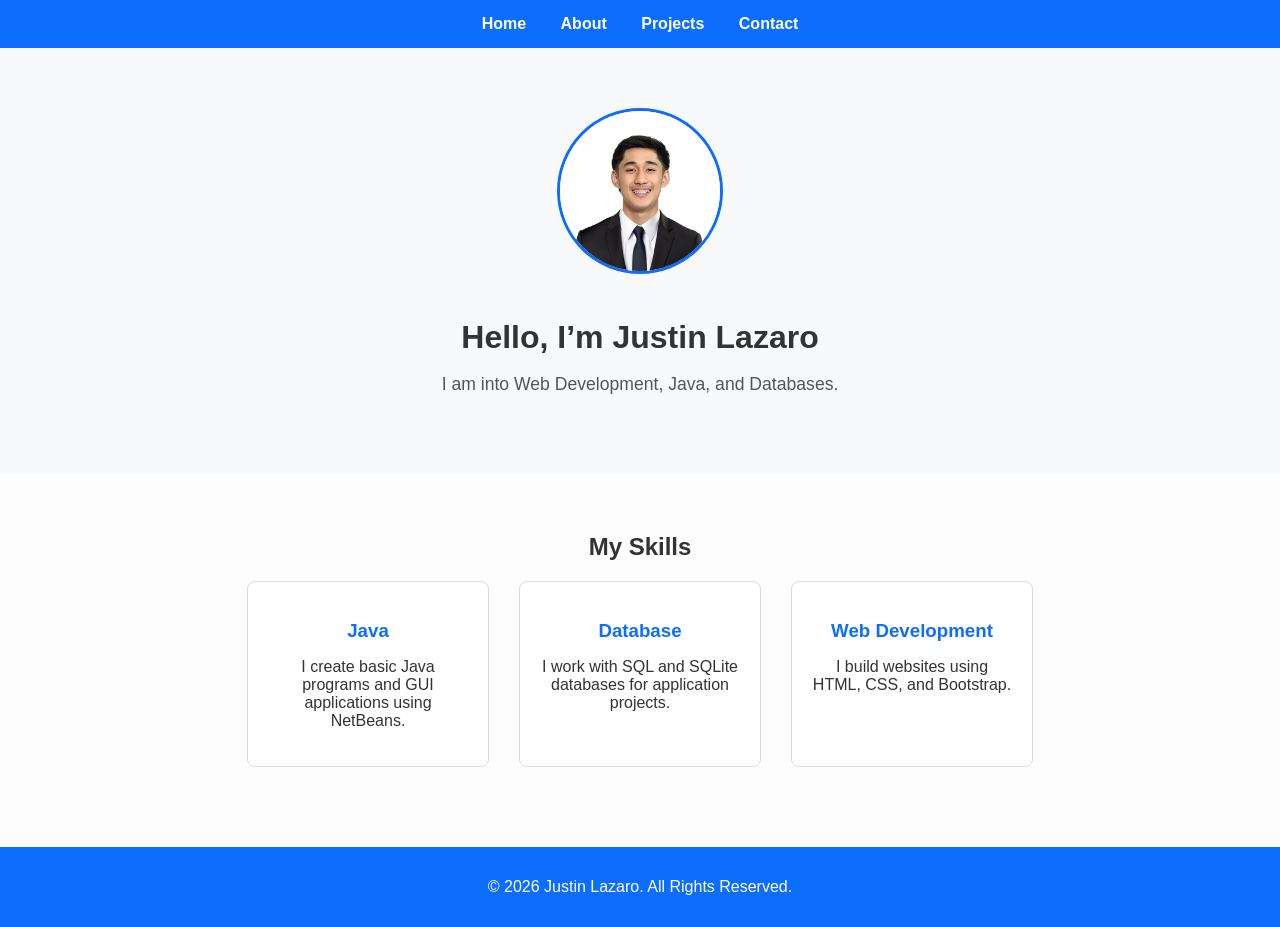
<file: index.html>
<!DOCTYPE html>
<html lang="en">
<head>
  <meta charset="UTF-8">
  <title>Justin's Portfolio</title>
  <link rel="stylesheet" href="style.css">
</head>
<body>

  <!-- Navigation -->
  <nav>
    <a href="index.html">Home</a>
    <a href="about.html">About</a>
    <a href="projects.html">Projects</a>
    <a href="contact.html">Contact</a>
  </nav>

  <!-- Hero Section -->
  <header class="hero">
    <img src="FORMAL PICTURE (Justin Lazaro).png" alt="Justin">
    <h1>Hello, I’m Justin Lazaro</h1>
    <p>I am into Web Development, Java, and Databases.</p>
  </header>

  <!-- Skills Section -->
  <section class="skills">
    <h2>My Skills</h2>
    <div class="skill-list">
      <div class="skill">
        <h3>Java</h3>
        <p>I create basic Java programs and GUI applications using NetBeans.</p>
      </div>
      <div class="skill">
        <h3>Database</h3>
        <p>I work with SQL and SQLite databases for application projects.</p>
      </div>
      <div class="skill">
        <h3>Web Development</h3>
        <p>I build websites using HTML, CSS, and Bootstrap.</p>
      </div>
    </div>
  </section>

  <!-- Footer -->
  <footer>
    <p>© 2026 Justin Lazaro. All Rights Reserved.</p>
  </footer>

</body>
</html>
</file>
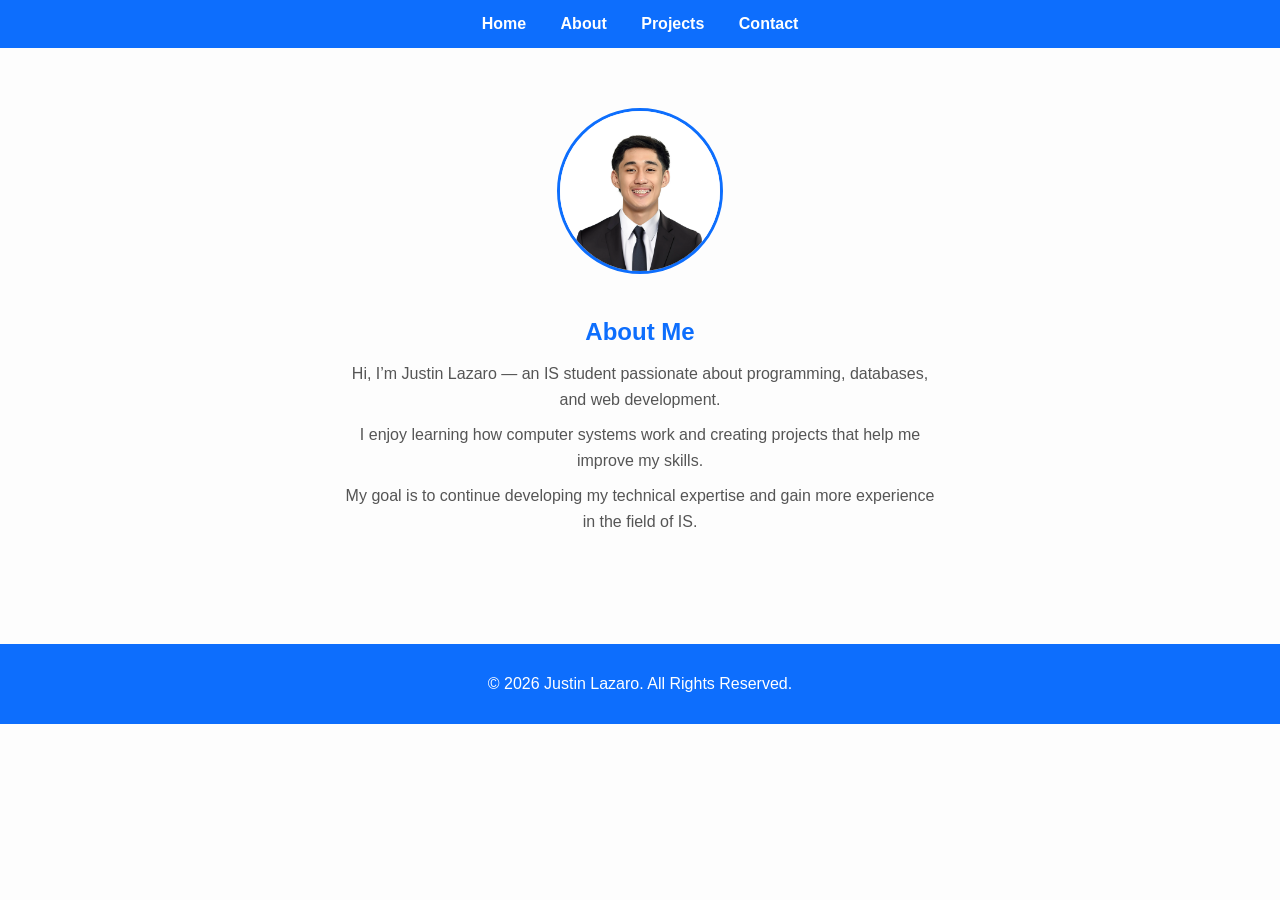
<file: about.html>
<!DOCTYPE html>
<html lang="en">
<head>
  <meta charset="UTF-8">
  <title>About Me</title>
  <link rel="stylesheet" href="style.css">
  <style>
    /* Extra centering just for About page */
    .about {
      text-align: center;
      padding: 60px 20px;
    }
    .about img {
      width: 160px;
      border-radius: 50%;
      margin-bottom: 20px;
      border: 3px solid #0d6efd;
    }
    .about h2 {
      margin-bottom: 15px;
      color: #0d6efd;
    }
    .about p {
      max-width: 600px;
      margin: 10px auto;
      line-height: 1.6;
      color: #555;
    }
  </style>
</head>
<body>

  <!-- Navigation -->
  <nav>
    <a href="index.html">Home</a>
    <a href="about.html">About</a>
    <a href="projects.html">Projects</a>
    <a href="contact.html">Contact</a>
  </nav>

  <!-- About Section -->
  <section class="about">
    <img src="FORMAL PICTURE (Justin Lazaro).png" alt="Justin">
    <h2>About Me</h2>
    <p>Hi, I’m Justin Lazaro — an IS student passionate about programming, databases, and web development.</p>
    <p>I enjoy learning how computer systems work and creating projects that help me improve my skills.</p>
    <p>My goal is to continue developing my technical expertise and gain more experience in the field of IS.</p>
  </section>

  <!-- Footer -->
  <footer>
    <p>© 2026 Justin Lazaro. All Rights Reserved.</p>
  </footer>

</body>
</html>
</file>
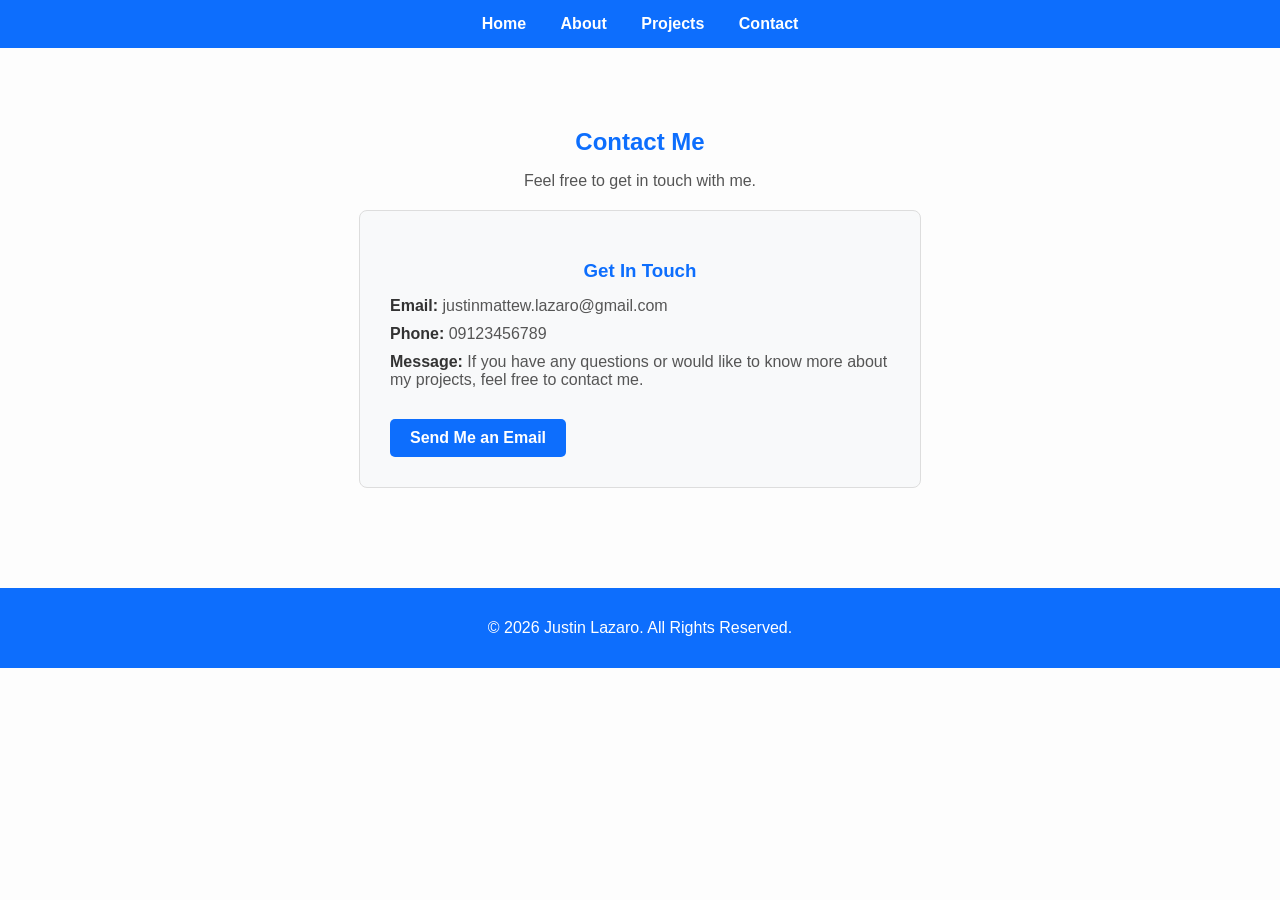
<file: contact.html>
<!DOCTYPE html>
<html lang="en">
<head>
  <meta charset="UTF-8">
  <title>Contact Me</title>
  <link rel="stylesheet" href="style.css">
  <style>
    /* Extra styling for Contact page */
    .contact {
      text-align: center;
      padding: 60px 20px;
    }
    .contact h2 {
      color: #0d6efd;
      margin-bottom: 10px;
    }
    .contact p {
      color: #555;
      margin-bottom: 20px;
    }
    .contact-box {
      background: #f8f9fa;
      border: 1px solid #ddd;
      border-radius: 8px;
      padding: 30px;
      max-width: 500px;
      margin: 0 auto;
      text-align: left;
    }
    .contact-box h3 {
      color: #0d6efd;
      margin-bottom: 15px;
      text-align: center;
    }
    .contact-box p {
      margin: 10px 0;
    }
    .contact-box strong {
      color: #333;
    }
    .btn {
      display: inline-block;
      margin-top: 20px;
      padding: 10px 20px;
      background: #0d6efd;
      color: white;
      border-radius: 5px;
      text-decoration: none;
      font-weight: bold;
    }
    .btn:hover {
      background: #084298;
    }
  </style>
</head>
<body>

  <!-- Navigation -->
  <nav>
    <a href="index.html">Home</a>
    <a href="about.html">About</a>
    <a href="projects.html">Projects</a>
    <a href="contact.html">Contact</a>
  </nav>

  <!-- Contact Section -->
  <section class="contact">
    <h2>Contact Me</h2>
    <p>Feel free to get in touch with me.</p>

    <div class="contact-box">
      <h3>Get In Touch</h3>
      <p><strong>Email:</strong> justinmattew.lazaro@gmail.com</p>
      <p><strong>Phone:</strong> 09123456789</p>
      <p><strong>Message:</strong> If you have any questions or would like to know more about my projects, feel free to contact me.</p>
      <a href="mailto:justinmattew.lazaro@gmail.com" class="btn">Send Me an Email</a>
    </div>
  </section>

  <!-- Footer -->
  <footer>
    <p>© 2026 Justin Lazaro. All Rights Reserved.</p>
  </footer>

</body>
</html>
</file>
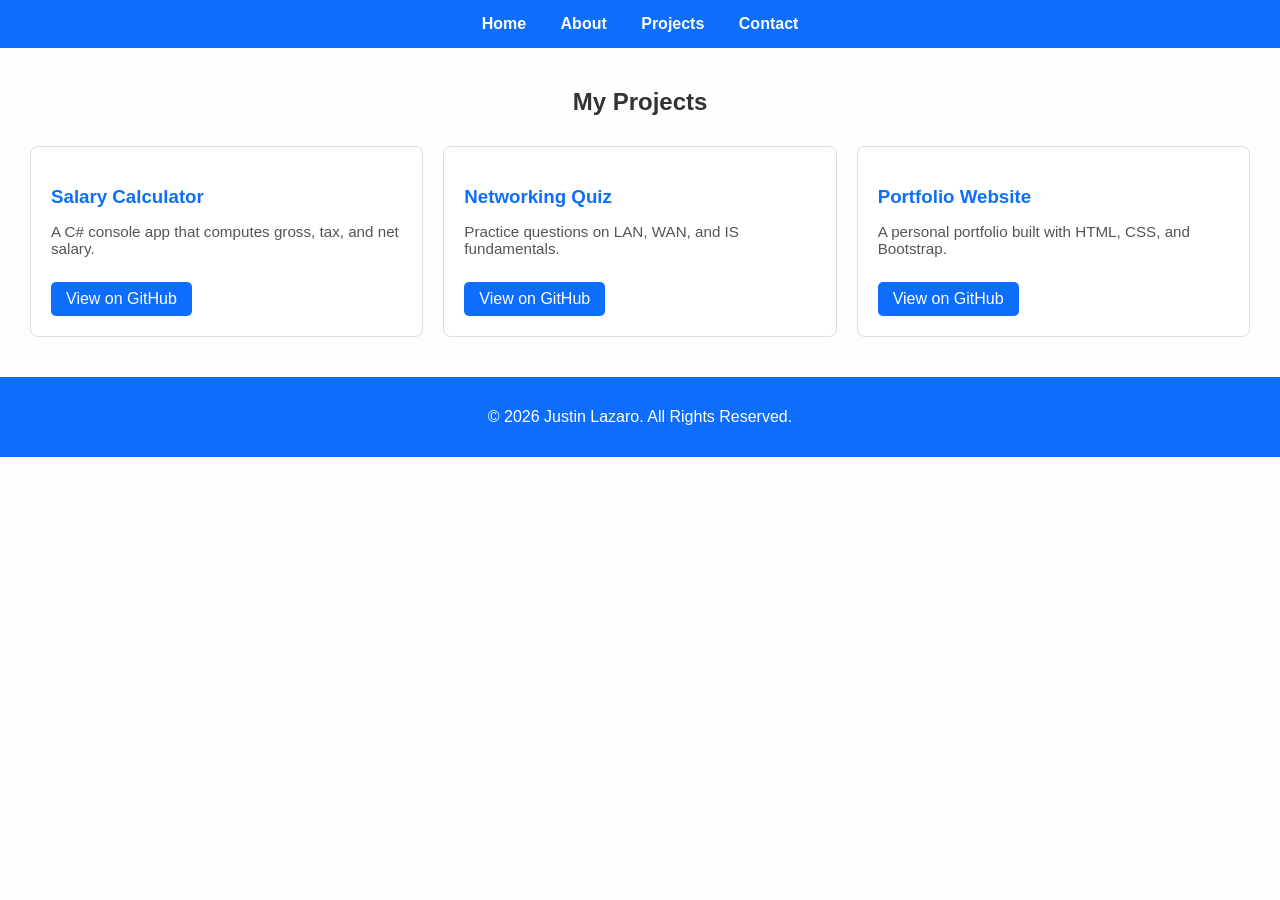
<file: projects.html>
<!DOCTYPE html>
<html lang="en">
<head>
  <meta charset="UTF-8">
  <title>My Projects</title>
  <link rel="stylesheet" href="style.css">
</head>
<body>

  <!-- Navigation -->
  <nav>
    <a href="index.html">Home</a>
    <a href="about.html">About</a>
    <a href="projects.html">Projects</a>
    <a href="contact.html">Contact</a>
  </nav>

  <!-- Projects Section -->
  <section>
    <h2 style="text-align:center; margin-top:40px;">My Projects</h2>
    <div class="projects">
      <div class="card">
        <h3>Salary Calculator</h3>
        <p>A C# console app that computes gross, tax, and net salary.</p>
        <a href="https://github.com/justinmattelwazaro/SalaryCalculator">View on GitHub</a>
      </div>
      <div class="card">
        <h3>Networking Quiz</h3>
        <p>Practice questions on LAN, WAN, and IS fundamentals.</p>
        <a href="https://github.com/justinmattelwazaro/NetworkingQuiz">View on GitHub</a>
      </div>
      <div class="card">
        <h3>Portfolio Website</h3>
        <p>A personal portfolio built with HTML, CSS, and Bootstrap.</p>
        <a href="https://github.com/justinmattelwazaro/ENTPROG">View on GitHub</a>
      </div>
    </div>
  </section>

  <!-- Footer -->
  <footer>
    <p>© 2026 Justin Lazaro. All Rights Reserved.</p>
  </footer>

</body>
</html>
</file>
<file: style.css>
body {
  font-family: Arial, sans-serif;
  margin: 0;
  padding: 0;
  background: #fdfdfd;
  color: #333;
}

/* Navigation Bar */
nav {
  background: #0d6efd;
  padding: 15px;
  text-align: center;
}

nav a {
  color: white;
  margin: 0 15px;
  text-decoration: none;
  font-weight: bold;
}

nav a:hover {
  text-decoration: underline;
}

/* Hero Section (Home Page) */
.hero {
  text-align: center;
  padding: 60px 20px;
  background: #f8f9fa;
}

.hero img {
  width: 160px;
  border-radius: 50%;
  margin-bottom: 20px;
  border: 3px solid #0d6efd;
}

.hero h1 {
  font-size: 2rem;
  margin-bottom: 10px;
}

.hero p {
  font-size: 1.1rem;
  color: #555;
}

/* Skills Section */
.skills {
  text-align: center;
  padding: 40px 20px;
}

.skills h2 {
  margin-bottom: 20px;
}

.skill-list {
  display: flex;
  justify-content: center;
  gap: 30px;
  flex-wrap: wrap;
}

.skill {
  background: white;
  border: 1px solid #ddd;
  border-radius: 8px;
  padding: 20px;
  width: 200px;
  transition: box-shadow 0.3s;
}

.skill:hover {
  box-shadow: 0 4px 12px rgba(0,0,0,0.1);
}

.skill h3 {
  color: #0d6efd;
  margin-bottom: 10px;
}

/* Projects Section */
.projects {
  display: grid;
  grid-template-columns: repeat(auto-fit, minmax(250px, 1fr));
  gap: 20px;
  margin: 30px;
}

.card {
  background: white;
  border: 1px solid #ddd;
  border-radius: 8px;
  padding: 20px;
  transition: box-shadow 0.3s;
}

.card:hover {
  box-shadow: 0 4px 12px rgba(0,0,0,0.1);
}

.card h3 {
  color: #0d6efd;
  margin-bottom: 10px;
}

.card p {
  font-size: 0.95rem;
  color: #555;
}

.card a {
  display: inline-block;
  margin-top: 10px;
  text-decoration: none;
  color: white;
  background: #0d6efd;
  padding: 8px 15px;
  border-radius: 5px;
}

.card a:hover {
  background: #084298;
}

/* Footer */
footer {
  background: #0d6efd;
  color: white;
  text-align: center;
  padding: 15px;
  margin-top: 40px;
}
</file>
